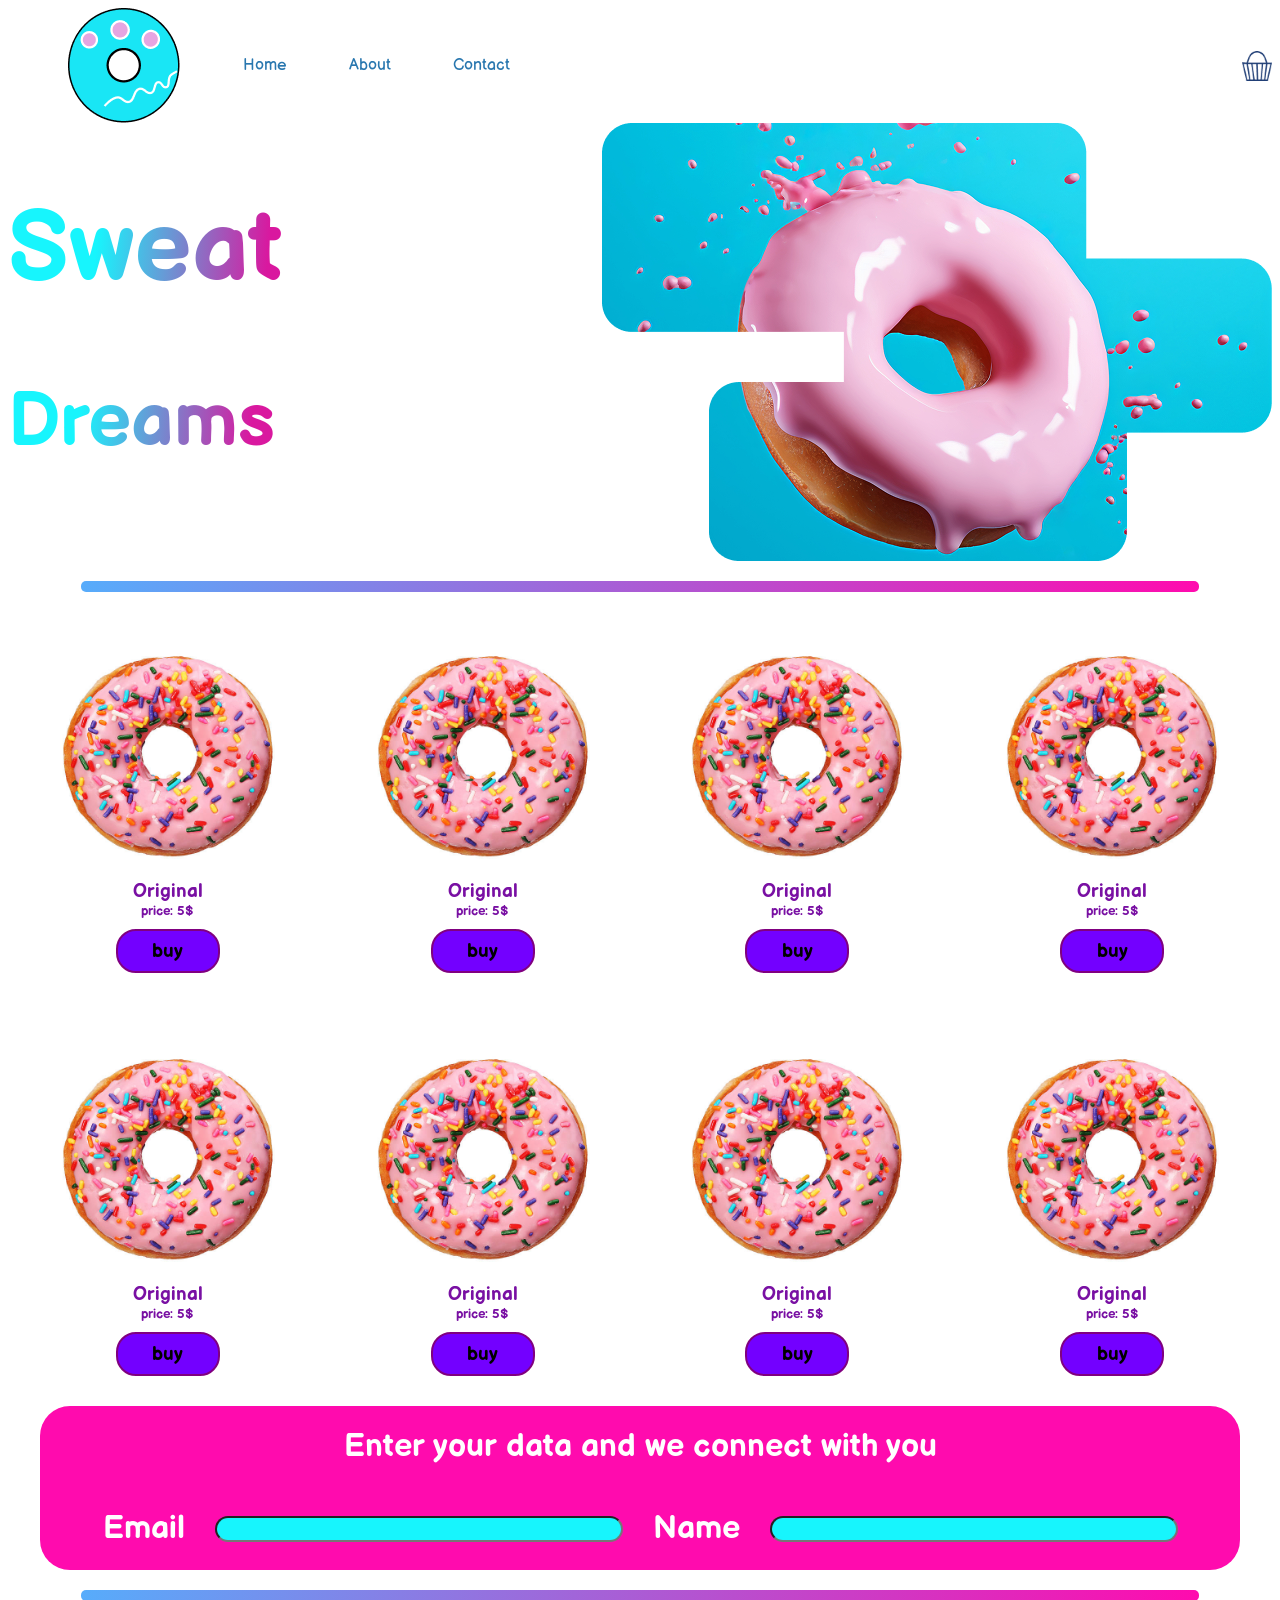
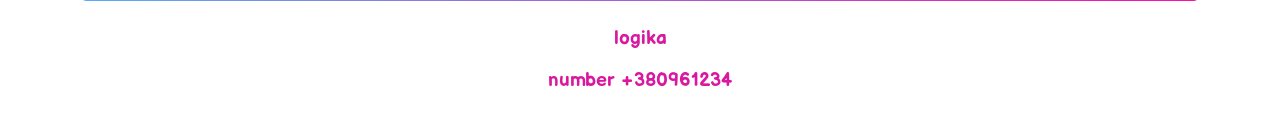
<file: Index.html>
<!DOCTYPE html>
<html lang="en">
 <head>
  <title>Магазин пончиків</title>
  <link href="style.css" rel="stylesheet">
  <link rel="icon" type="'image/x-icon" href="logo.png">
 </head>
 <body>
    <header>
        <div class="header">
            <div class="nav-links">
                <img class="logo" src="images/logo.png">
                <a class="nav-link">Home</a>
                <a class="nav-link">About</a>
                <a class="nav-link">Contact</a>
            </div>
            <img class="bin" src="images/bin.png">
        </div>
        <div class="main">        
            <div class="main2">
                <h1 class="name1">Sweat</h1>
                <h2 class="name2">Dreams</h2>
            </div>
            <img class="main-img" src="images/Union.png">
        </div>

    </header>
    <main>
        <hr class="hr1">
        <div class="donuts_div">
            
            <div class="donuts1">
                <img class="donuts1_1" src="images/istockphoto-538335769-612x612.jpg">
                <h3 class="donuts1_1name">Original</h3>
                <h5 class="donuts1_2name">price: 5$</h5>
                <div class="buy_button">
                    <h3 class="donuts1_3name">buy</h3>
                </div>
            </div>
            <div class="donuts1">
                <img class="donuts1_1" src="images/istockphoto-538335769-612x612.jpg">
                <h3 class="donuts1_1name">Original</h3>
                <h5 class="donuts1_2name">price: 5$</h5>
                <div class="buy_button">
                    <h3 class="donuts1_3name">buy</h3>
                </div>
            </div>
            <div class="donuts1">
                <img class="donuts1_1" src="images/istockphoto-538335769-612x612.jpg">
                <h3 class="donuts1_1name">Original</h3>
                <h5 class="donuts1_2name">price: 5$</h5>
                <div class="buy_button">
                    <h3 class="donuts1_3name">buy</h3>
                </div>
            </div>
            <div class="donuts1">
                <img class="donuts1_1" src="images/istockphoto-538335769-612x612.jpg">
                <h3 class="donuts1_1name">Original</h3>
                <h5 class="donuts1_2name">price: 5$</h5>
                <div class="buy_button">
                    <h3 class="donuts1_3name">buy</h3>
                </div>
            </div>
            <div class="donuts1">
                <img class="donuts1_1" src="images/istockphoto-538335769-612x612.jpg">
                <h3 class="donuts1_1name">Original</h3>
                <h5 class="donuts1_2name">price: 5$</h5>
                <div class="buy_button">
                    <h3 class="donuts1_3name">buy</h3>
                </div>
            </div>
            <div class="donuts1">
                <img class="donuts1_1" src="images/istockphoto-538335769-612x612.jpg">
                <h3 class="donuts1_1name">Original</h3>
                <h5 class="donuts1_2name">price: 5$</h5>
                <div class="buy_button">
                    <h3 class="donuts1_3name">buy</h3>
                </div>
            </div>
            <div class="donuts1">
                <img class="donuts1_1" src="images/istockphoto-538335769-612x612.jpg">
                <h3 class="donuts1_1name">Original</h3>
                <h5 class="donuts1_2name">price: 5$</h5>
                <div class="buy_button">
                    <h3 class="donuts1_3name">buy</h3>
                </div>
            </div>
            <div class="donuts1">
                <img class="donuts1_1" src="images/istockphoto-538335769-612x612.jpg">
                <h3 class="donuts1_1name">Original</h3>
                <h5 class="donuts1_2name">price: 5$</h5>
                <div class="buy_button">
                    <h3 class="donuts1_3name">buy</h3>
                </div>
            </div>

            
   
        <div class="talloworderform">
            <div class = "Email-Form">
                <h1 class = "h-Email">Enter your data and we connect with you</h1>
                <div class = "Email-inputs">
                    <div class = "Email-input">
                        <h1 class = "h-Email">Email</h1>
                        <input class ="e-input" type="email" x-moz-errormessage="Please specify a valid email address." />
                    </div>
                    <div class = "Email-input">
                        <h1 class = "h-Name">Name</h1>
                        <input class ="n-input" type="text" />
                    </div>
                </div>
            </div>

        </div>
        <hr class="hr1">
        
        </div>  
    </main>
    <footer>
        <div class="footer">
            <h3>logika</h3>
            <h3>number +380961234</h3>
        </div>
    </footer>
 </body>
</html>
</file>
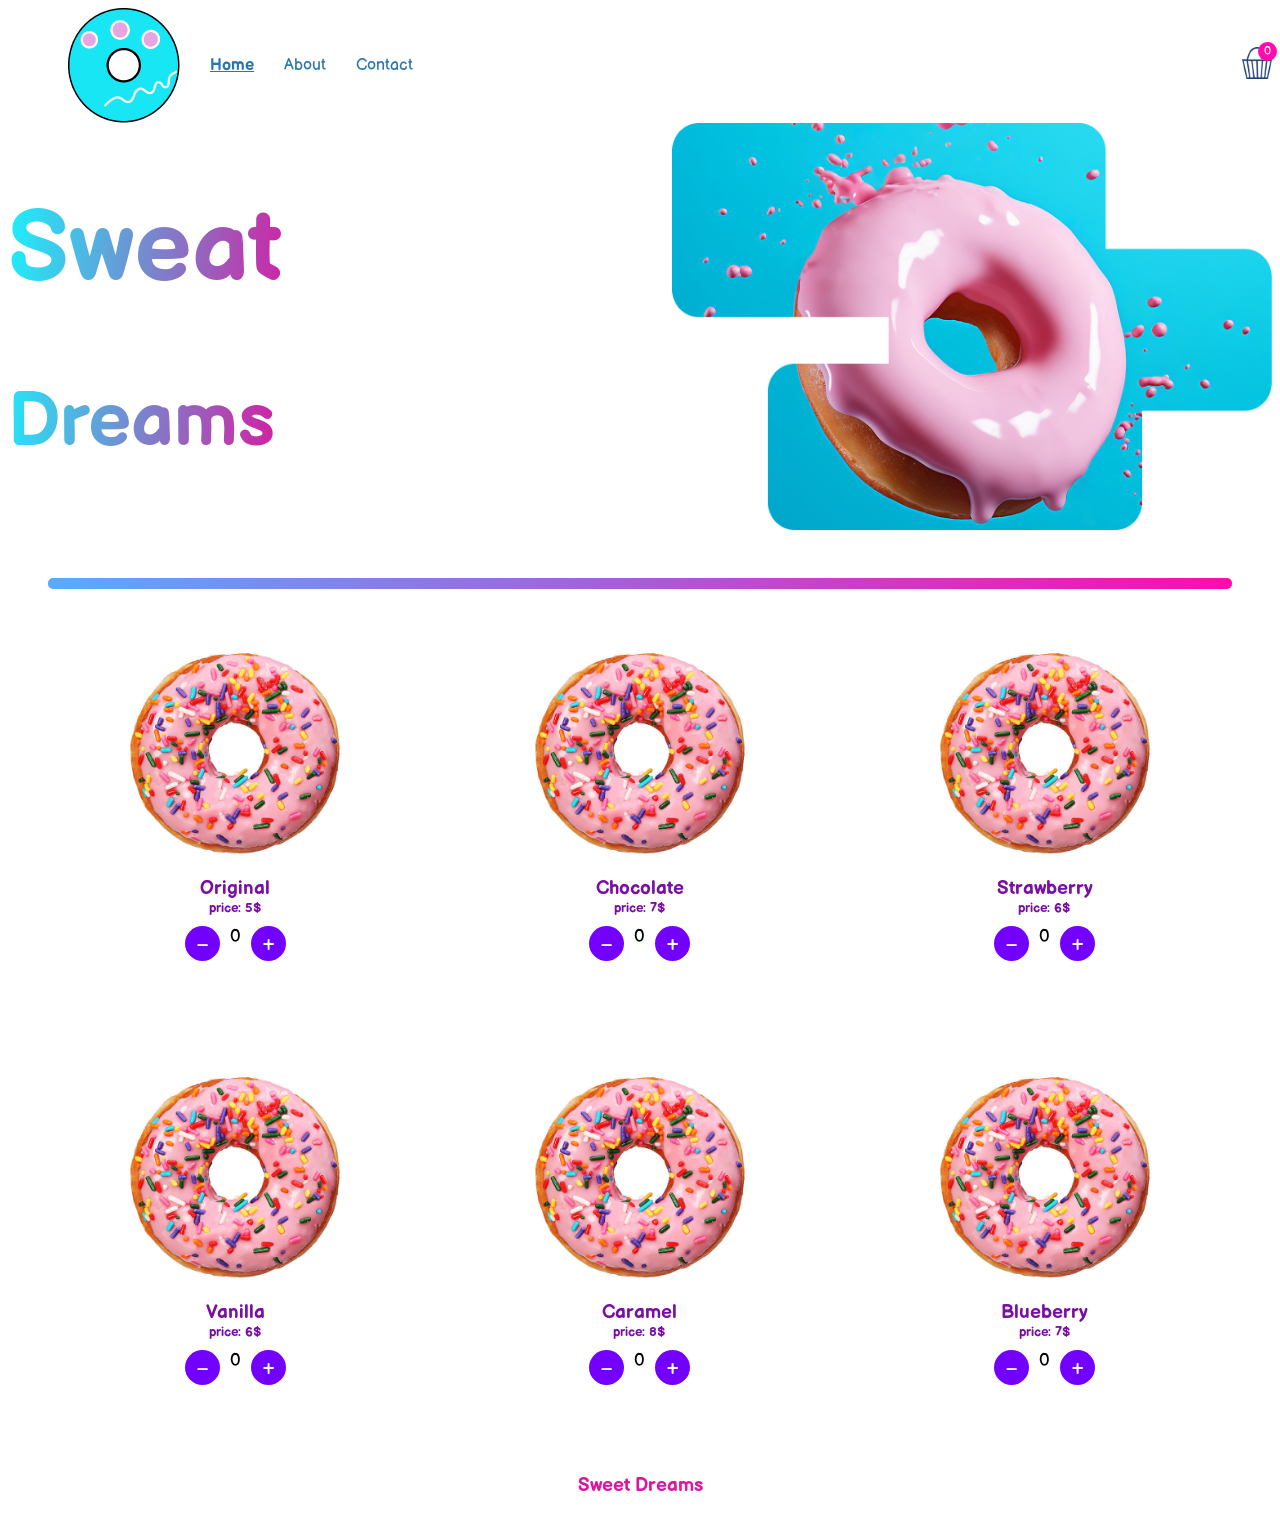
<file: donut-world-master/Index.html>
<!DOCTYPE html>
<html lang="uk">
<head>
    <meta charset="UTF-8">
    <title>Магазин пончиків</title>
    <link rel="stylesheet" href="style.css">
</head>
<body>

<header>
    <div class="header">
        <div class="nav-links">
            <img class="logo" src="images/logo.png">

            <a class="nav-link active" onclick="openTab('home')">Home</a>
            <a class="nav-link" onclick="openTab('about')">About</a>
            <a class="nav-link" onclick="openTab('contact')">Contact</a>
        </div>

        <div class="cart">
            <img class="bin" src="images/bin.png">
            <span id="cart-count">0</span>
        </div>
    </div>

    <div class="main">
        <div class="main2">
            <h1 class="name1">Sweat</h1>
            <h2 class="name2">Dreams</h2>
        </div>
        <img class="main-img" src="images/Union.png">
    </div>
</header>

<main>

<!-- 🏠 HOME -->
<section id="home" class="tab active-tab">

    <hr class="hr1">

    <div class="donuts_div">

        <!-- 1 -->
        <div class="donuts1">
            <img class="donuts1_1" src="images/istockphoto-538335769-612x612.jpg">
            <h3 class="donuts1_1name">Original</h3>
            <h5 class="donuts1_2name">price: 5$</h5>
            <div class="controls">
                <button class="minus">−</button>
                <span class="count">0</span>
                <button class="plus" data-name="Original" data-price="5">+</button>
            </div>
        </div>

        <!-- 2 -->
        <div class="donuts1">
            <img class="donuts1_1" src="images/istockphoto-538335769-612x612.jpg">
            <h3 class="donuts1_1name">Chocolate</h3>
            <h5 class="donuts1_2name">price: 7$</h5>
            <div class="controls">
                <button class="minus">−</button>
                <span class="count">0</span>
                <button class="plus" data-name="Chocolate" data-price="7">+</button>
            </div>
        </div>

        <!-- 3 -->
        <div class="donuts1">
            <img class="donuts1_1" src="images/istockphoto-538335769-612x612.jpg">
            <h3 class="donuts1_1name">Strawberry</h3>
            <h5 class="donuts1_2name">price: 6$</h5>
            <div class="controls">
                <button class="minus">−</button>
                <span class="count">0</span>
                <button class="plus" data-name="Strawberry" data-price="6">+</button>
            </div>
        </div>

        <!-- 4 -->
        <div class="donuts1">
            <img class="donuts1_1" src="images/istockphoto-538335769-612x612.jpg">
            <h3 class="donuts1_1name">Vanilla</h3>
            <h5 class="donuts1_2name">price: 6$</h5>
            <div class="controls">
                <button class="minus">−</button>
                <span class="count">0</span>
                <button class="plus" data-name="Vanilla" data-price="6">+</button>
            </div>
        </div>

        <!-- 5 -->
        <div class="donuts1">
            <img class="donuts1_1" src="images/istockphoto-538335769-612x612.jpg">
            <h3 class="donuts1_1name">Caramel</h3>
            <h5 class="donuts1_2name">price: 8$</h5>
            <div class="controls">
                <button class="minus">−</button>
                <span class="count">0</span>
                <button class="plus" data-name="Caramel" data-price="8">+</button>
            </div>
        </div>

        <!-- 6 -->
        <div class="donuts1">
            <img class="donuts1_1" src="images/istockphoto-538335769-612x612.jpg">
            <h3 class="donuts1_1name">Blueberry</h3>
            <h5 class="donuts1_2name">price: 7$</h5>
            <div class="controls">
                <button class="minus">−</button>
                <span class="count">0</span>
                <button class="plus" data-name="Blueberry" data-price="7">+</button>
            </div>
        </div>

    </div>
</section>

<!-- 📖 ABOUT -->
<section id="about" class="tab">
    <h2>About us</h2>
    <p>We make fresh handmade donuts every day 🍩</p>
</section>

<!-- 📞 CONTACT -->
<section id="contact" class="tab">
    <h2>Contact</h2>
    <p>Email: donuts@sweetdreams.com</p>
    <p>Phone: +380 96 123 45 67</p>
</section>

</main>

<footer>
    <div class="footer">
        <h3>Sweet Dreams</h3>
    </div>
</footer>

<!-- CART -->
<div id="cart-modal" class="cart-modal">
    <div class="cart-content">
        <h2>Кошик</h2>
        <ul id="cart-items"></ul>
        <h3>Total: $<span id="cart-total">0</span></h3>
        <button onclick="closeCart()">Close</button>
    </div>
</div>

<script src="script.js"></script>
</body>
</html>
</file>
<file: style.css>
@import url('https://fonts.googleapis.com/css2?family=Balsamiq+Sans:ital,wght@0,400;0,700;1,400;1,700&display=swap');

*{
    font-family: "Balsamiq Sans";
}


.header{
    display: flex;
    align-items: center;
    justify-content: space-between;
}

.nav-links{
    display: flex;
    align-items: center;
}

.nav-link{
    margin-left: 20%;
    color: #2977AF;
    cursor: pointer;
    
}

.bin{
    width: 30px;
    height: 30px;
}

.main{
    display: flex;
    flex-direction: row;
    justify-content: space-between;

}
.main2{
    /* SWEAT */

font-style: normal;
font-weight: 100;
font-size: 40px;
/* identical to box height */

background: linear-gradient(95.52deg, #17F5FD 31.48%, #D9189F 86.28%);
-webkit-background-clip: text;
-webkit-text-fill-color: transparent;
background-clip: text;
text-emphasis-color: transparent;

}

.main-img{
    
width: 669.71px;
height: 438px;

}


.name1{
    font-size: 100px;
    
}

.name2{
    font-size: 75px;
   
}

.hr1{

    background: linear-gradient(90deg, #57ACFB 0%, #FF0BAE 100%);
    border: 5px;
    border-radius: 5px;
    height: 11px;
    width: 1118px;
    margin-top: 20px;


}

.logo{
    margin-left: 60px;
}

.donuts1_1{
    width: 250px;
    height: 250px;


}


.donuts1_2{
    width: 250px;
    height: 250px;
}


.donuts_div{
    display: flex;
    justify-content: space-evenly       ;
    flex-wrap: wrap;

}

.donuts1{
    display: flex;
    flex-direction: column;
    align-items: center;
    padding: 30px;
}

.donuts1_1name{
    color: #7910A3;
    margin: 0;
}

.donuts1_2name{
     color: #7910A3;
    margin: 0;
}

.donuts1_3name{
    margin: 0;
}

.buy_button{
    margin-top: 10px;
    width: 100px;
    height: 40px;
    background: #7300ff;
    border-radius: 20px;
    border: 2px solid purple;
    display: flex;
    justify-content: center;
    align-items: center;
    cursor: pointer;
}

.talloworderform{
    background-color: #FF0BAE;
    background-size: auto;
    width: 900px;
    height: auto;
    text-align: center;
    padding-right: 150px;
    padding-left: 150px;
    border-radius: 30px;
    color:white;
}


.Email-Form{
    display: flex;
    flex-direction: column;
    align-items: center;
  
}

.Email-inputs{

    display: flex;
    flex-direction: row;
    gap:30px;
}

.Email-input{

    display: flex;
    flex-direction: row;
    gap:30px;
    justify-content: center;
    align-items: center;
}


.n-input{
    width: 400px;
    height: 20px;
    border-radius: 20px;
    background-color: #17F5FD;
}


.e-input{
    width: 400px;
    height: 20px;
    border-radius: 20px;
    background-color: #17F5FD;
    box-shadow: none;
}

footer{
    color: #D9189F;
    display: flex;
    justify-content: center;
    text-align: center;
}
</file>
<file: donut-world-master/style.css>
@import url('https://fonts.googleapis.com/css2?family=Balsamiq+Sans&display=swap');

* {
    font-family: "Balsamiq Sans";
}

.header {
    display: flex;
    justify-content: space-between;
    align-items: center;
}

.nav-links {
    display: flex;
    align-items: center;
    gap: 30px;
}

.nav-link {
    color: #2977AF;
    cursor: pointer;
}

.logo {
    margin-left: 60px;
}

.bin {
    width: 30px;
}

.cart {
    position: relative;
    cursor: pointer;
}

#cart-count {
    position: absolute;
    top: -5px;
    right: -5px;
    background: #FF0BAE;
    color: white;
    border-radius: 50%;
    padding: 2px 6px;
    font-size: 12px;
}

.main {
    display: flex;
    justify-content: space-between;
}

.main2 {
    font-size: 40px;
    background: linear-gradient(95deg,#17F5FD,#D9189F);
    background-clip: text;
    -webkit-background-clip: text;
    -webkit-text-fill-color: transparent;
}

.name1 { font-size: 100px; }
.name2 { font-size: 75px; }

.main-img {
    width: 600px;
}

.hr1 {
    height: 11px;
    background: linear-gradient(90deg,#57ACFB,#FF0BAE);
    border: none;
    border-radius: 5px;
}

.donuts_div {
    display: flex;
    justify-content: space-evenly;
    flex-wrap: wrap;
}

.donuts1 {
    display: flex;
    flex-direction: column;
    align-items: center;
    padding: 30px;
}

.donuts1_1 {
    width: 250px;
    height: 250px;
}

.donuts1_1name,
.donuts1_2name {
    color: #7910A3;
    margin: 0;
}

/* + − */
.controls {
    display: flex;
    gap: 10px;
    margin-top: 10px;
}

.controls button {
    width: 35px;
    height: 35px;
    border-radius: 50%;
    border: none;
    background: #7300ff;
    color: white;
    font-size: 20px;
    cursor: pointer;
    transition: transform 0.2s;
}

.controls button:active {
    transform: scale(0.85);
}

.count {
    font-size: 18px;
}

/* animation */
.bump {
    animation: bump 0.3s ease;
}

@keyframes bump {
    0% { transform: scale(1); }
    50% { transform: scale(1.3); }
    100% { transform: scale(1); }
}

/* CART */
.cart-modal {
    display: none;
    position: fixed;
    inset: 0;
    background: rgba(0,0,0,0.5);
}

.cart-content {
    background: white;
    width: 300px;
    margin: 120px auto;
    padding: 20px;
    border-radius: 20px;
    text-align: center;
}

footer {
    display: flex;
    justify-content: center;
    color: #D9189F;
}

/* TABS */
.tab {
    display: none;
    padding: 40px;
}

.active-tab {
    display: block;
}

.nav-link.active {
    font-weight: bold;
    text-decoration: underline;
}

/* 3 ПОНЧИКА В РЯД */
.donuts_div {
    display: grid;
    grid-template-columns: repeat(3, 1fr);
    gap: 30px;
}
</file>
